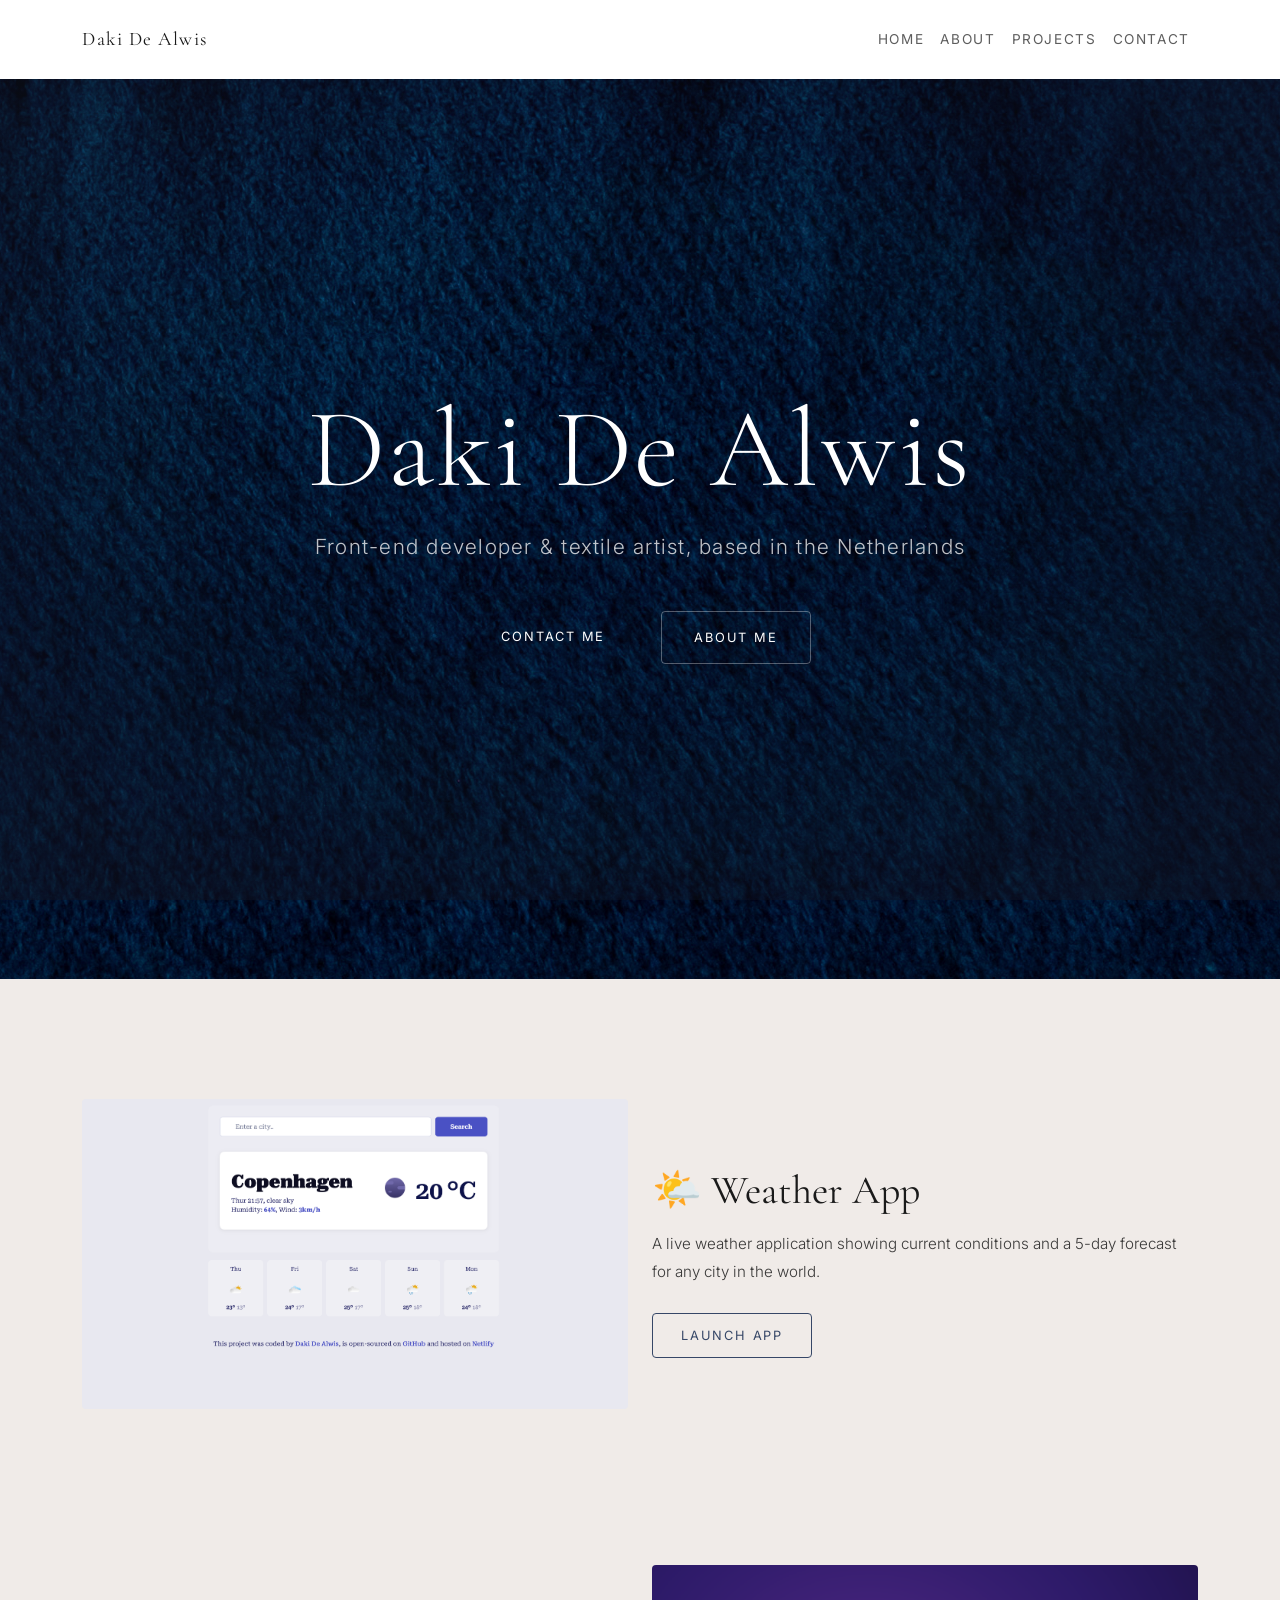
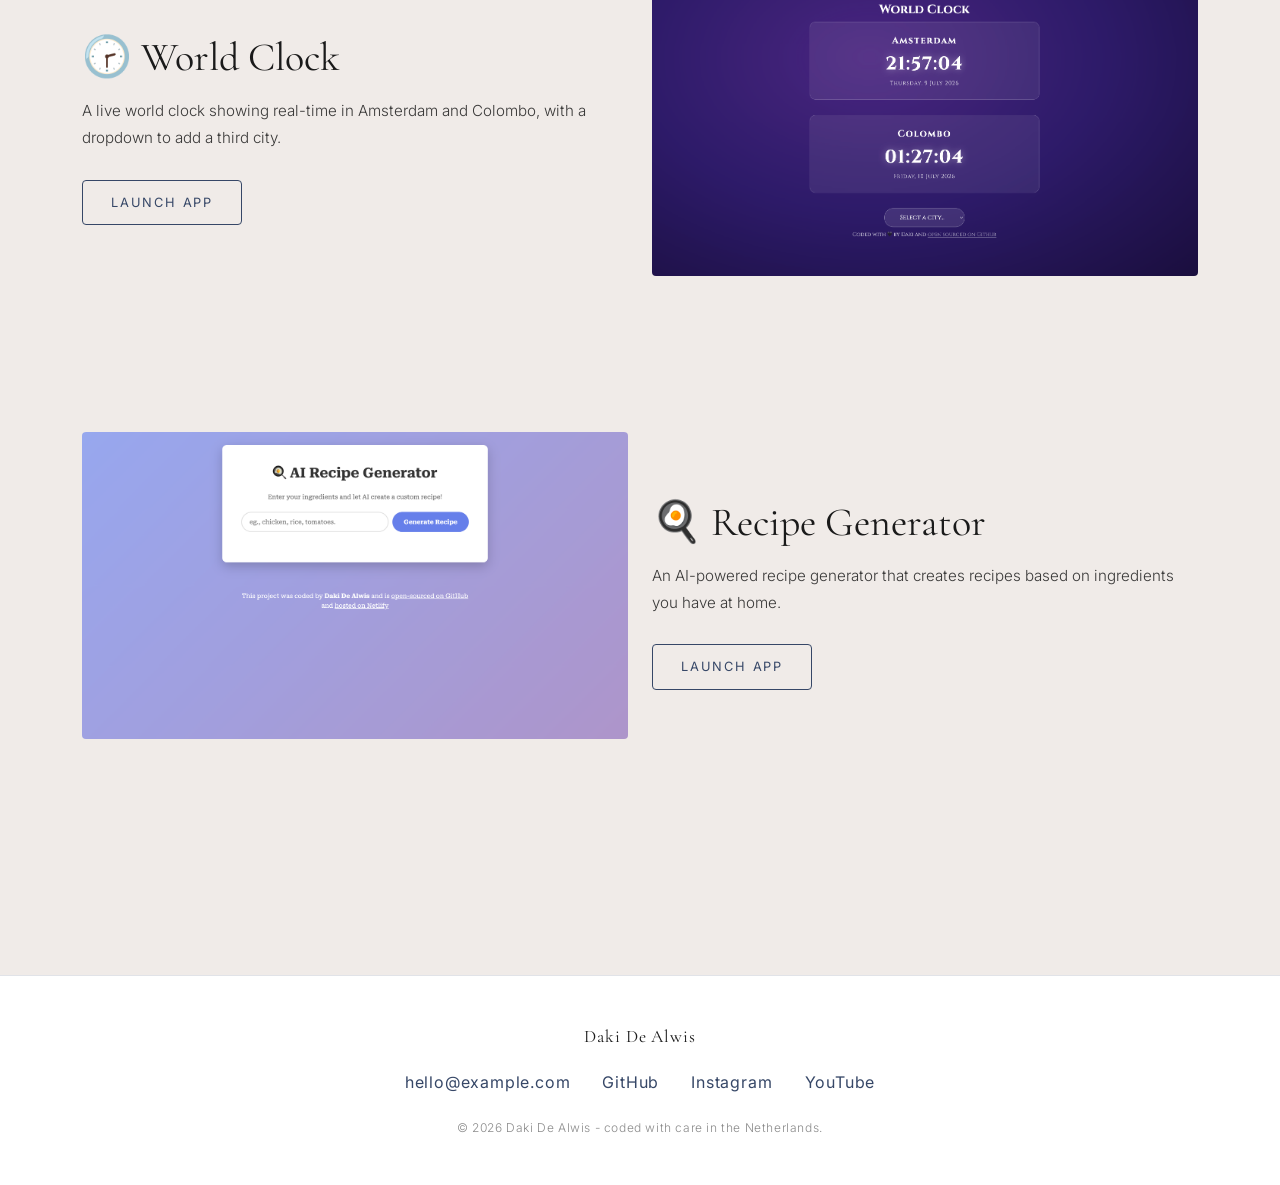
<file: index.html>
<!DOCTYPE html>
<html lang="en">
<head>
    <meta charset="UTF-8">
    <meta name="viewport" content="width=device-width, initial-scale=1.0">
    <title>Daki De Alwis - Frontend Developer & Textile Artist</title>
    <meta name="description" content="Portfolio of Daki De Alwis, a front-end developer & textile artist based in the Netherlands, specialising in accessible and thoughtfully designed interfaces.">
    <meta name="author" content="Daki De Alwis">
    <meta property="og:title" content="Daki De Alwis - Front-end Developer & Textile Artist">
    <meta property="og:description" content="Front-end developer working through SheCodes, with a humanities background and a maker's eye for detail and craft - committed to interfaces that are as considered as they are functional.">
    <meta property="og:type" content="website">

    <link rel="preload" as="image" href="hero-bg.jpg" fetchpriority="high" />
    <link href="https://cdn.jsdelivr.net/npm/bootstrap@5.3.0/dist/css/bootstrap.min.css" 
  rel="stylesheet" />
    <link rel="stylesheet" href="style.css" />

</head>
<body>
    <nav class="navbar navbar-expand-lg navbar-light bg-white sticky-top">
        <div class="container">
            <a class="navbar-brand" href="#hero">Daki De Alwis</a>
            <button class="navbar-toggler" type="button" data-bs-toggle="collapse" data-bs-target="#navbarNav">
                <span class="navbar-toggler-icon"></span>
            </button>
            <div class="collapse navbar-collapse" id="navbarNav">
                <div class="navbar-nav ms-auto">
                <a class="nav-link" href=index.html>Home</a>
                <a class="nav-link" href="about.html">About</a>
                <a class="nav-link" href="work.html">Projects</a>
                <a class="nav-link" href="contact.html">Contact</a>
            </div>
            </div>
        </div>
    </nav>

    <section id="hero" class="hero-section">
        <div class="hero-overlay"></div>
        <div class="hero-content">
        <h1>Daki De Alwis</h1>
        <h2>Front-end developer & textile artist, based in the Netherlands</h2>
        <div class="buttons">
            <a href="contact.html" class="button button-primary">
                <span class="button-bg"></span> 
                <span class="button-text">Contact Me</span>
            </a>
            <a href="about.html" class="button button-secondary">
                <span class="button-bg"></span>  
                <span class="button-text">About Me</span>
            </a>
        </div>
    </div>
    </section>

    <section id="projects" class="projects-section">
        <div class="container-lg">

            <div class="row align-items-center project-row">
                <div class="col-md-6">
                        <img src="weather-app.png" alt="Weather App Screenshot" class="project-image" />
                    </div>
                    <div class="col-md-6">
                        <h3>🌤️ Weather App</h3>
                        <p>A live weather application showing current conditions and a 5-day forecast for any city in the world.</p>
                        <a href="https://elegant-squirrel-b3b1a8.netlify.app" target="_blank" class="launch-btn">Launch App</a> 
                    </div>
                </div>

            <div class="row align-items-center project-row">
                <div class="col-md-6 order-md-2">
                        <img src="world-clock.png" alt="World Clock Screenshot" class="project-image" />
                </div>
                <div class="col-md-6 order-md-1">
                        <h3>🕝 World Clock</h3>
                        <p>A live world clock showing real-time in Amsterdam and Colombo, with a dropdown to add a third city.</p>
                        <a href="https://dakiworldclock.netlify.app" target="_blank" class="launch-btn">Launch App</a>
                    </div>
                </div>

                <div class="row align-items-center project-row">
                    <div class="col-md-6">
                        <img src="recipe-generator.png" alt="Recipe Generator Screenshot" class="project-image" />
                    </div>
                    <div class="col-md-6">  
                        <h3>🍳 Recipe Generator</h3>
                        <p>An AI-powered recipe generator that creates recipes based on ingredients you have at home.</p>
                        <a href="https://dakis-ai-recipe-generator.netlify.app" target="_blank" class="launch-btn">Launch App</a>
                    </div>
                </div>

        </div>
    </section>

    <footer class="site-footer">
        <p class="footer-brand">Daki De Alwis</p>
        <div class="contact-links">
            <a href="mailto:hello@example.com">hello@example.com</a>
            <a href="https://github.com/dakibrittain-web" target="_blank">GitHub</a>
            <a href="https://instagram.com/woolandtheforest" target="_blank">Instagram</a>
            <a href="https://www.youtube.com/@woolandtheforest" target="_blank">YouTube</a>
        </div>
        <p class="footer-credit">© 2026 Daki De Alwis - coded with care in the Netherlands.</p>
    </footer>
    
    <script src="https://cdn.jsdelivr.net/npm/bootstrap@5.3.0/dist/js/bootstrap.bundle.min.js">
    </script>
    
</body>
</html>
</file>
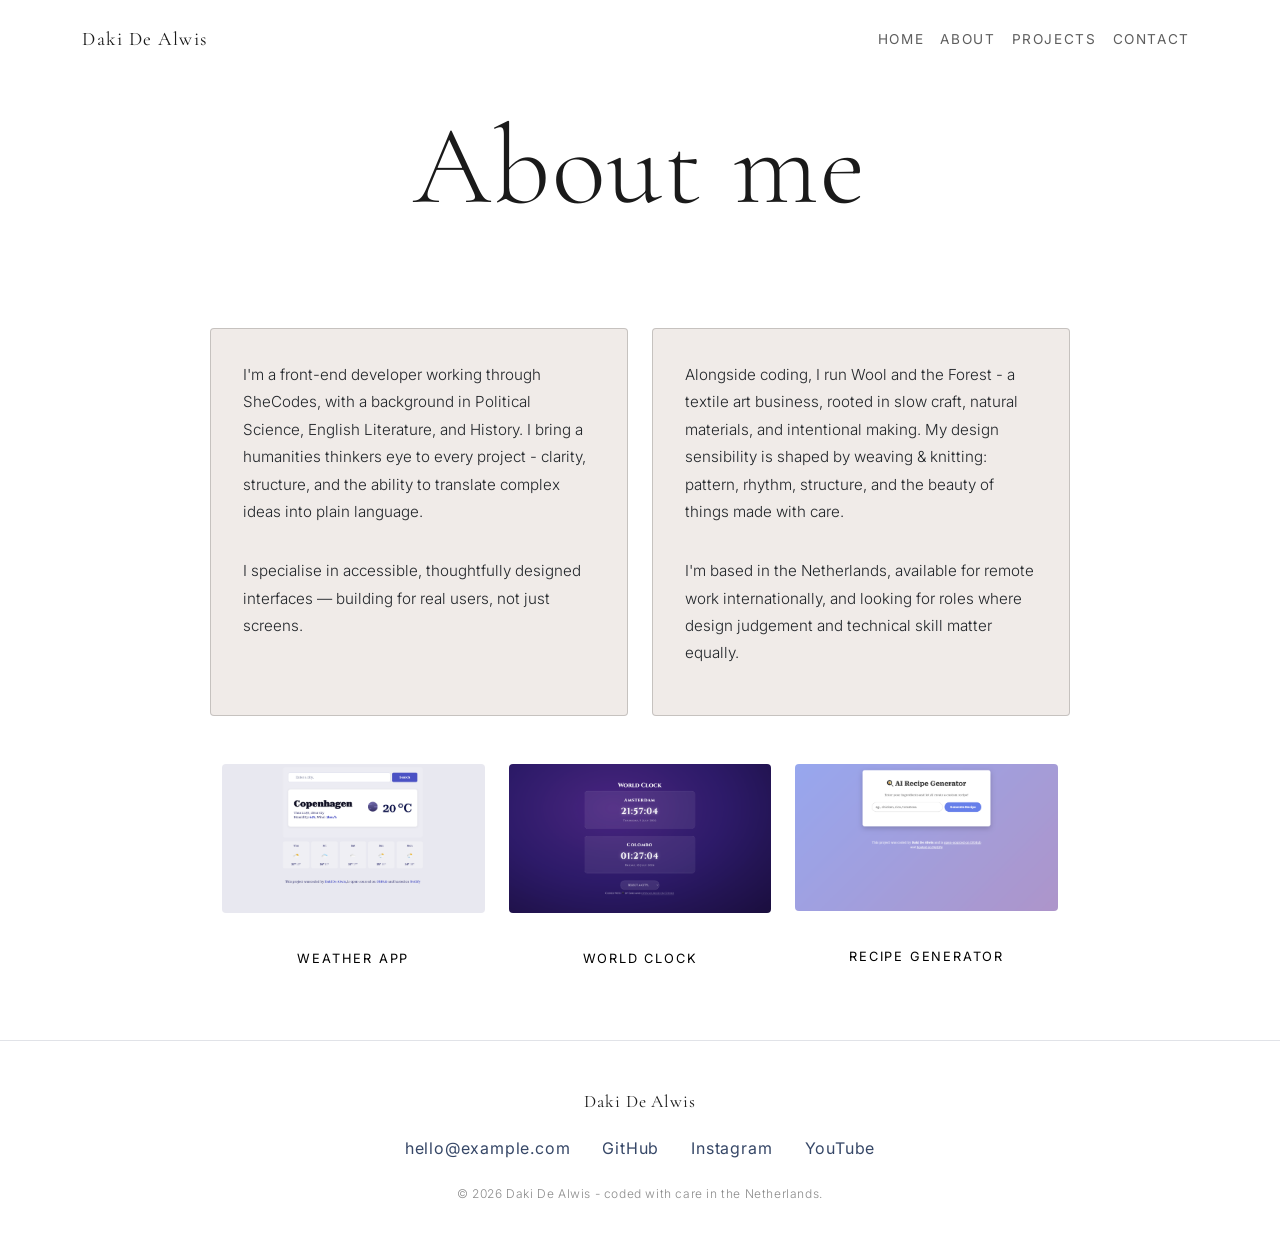
<file: about.html>
<!DOCTYPE html>
<html lang="en">
<head>
    <meta charset="UTF-8">
    <meta name="viewport" content="width=device-width, initial-scale=1.0">
    <title>About Daki De Alwis - Frontend Developer & Textile Artist</title>
    <meta name="description" content="Learn more about Daki De Alwis - frontend developer, textile artist, and founder of Wool and the Forest, based in the Netherlands.">
    <meta name="author" content="Daki De Alwis">
    <meta property="og:title" content=" About Daki De Alwis"> 
    <meta property="og:description" content="Frontend developer with a humanities background, building accessible interfaces with care and intention.">
    <meta property="og:type" content="website">

    <link href="https://cdn.jsdelivr.net/npm/bootstrap@5.3.0/dist/css/bootstrap.min.css" rel="stylesheet" />
    <link rel="stylesheet" href="style.css" />

</head>
<body>
    <nav class="navbar navbar-expand-lg navbar-light bg-white sticky-top">
        <div class="container">
            <a class="navbar-brand" href="index.html">Daki De Alwis</a>
            <button class="navbar-toggler" type="button" data-bs-toggle="collapse" data-bs-target="#navbarNav">
                <span class="navbar-toggler-icon"></span>
            </button>
            <div class="collapse navbar-collapse" id="navbarNav">
            <div class="navbar-nav ms-auto">
                <a class="nav-link" href=index.html>Home</a>
                <a class="nav-link active" href="about.html">About</a>
                <a class="nav-link" href="work.html">Projects</a>
                <a class="nav-link" href="contact.html">Contact</a>
            </div>
            </div>
        </div>
    </nav>

    <div class="about-container">
        
        <h1>About me</h1>
        <h2>Frontend developer & textile artist from the Pacific Northwest</h2>

        <div class="cards">
            <div class="card">
                <p>I'm a front-end developer working through SheCodes, with a background in Political Science, English Literature, and History. I bring a humanities thinkers eye to every project - clarity, structure, and the ability to translate complex ideas into plain language.</p>
                <p>I specialise in accessible, thoughtfully designed interfaces — building for real users, not just screens.</p>          
            </div>
            <div class="card">
                <p>Alongside coding, I run Wool and the Forest - a textile art business, rooted in slow craft, natural materials, and intentional making. My design sensibility is shaped by weaving & knitting: pattern, rhythm, structure, and the beauty of things made with care.</p>
                <p>I'm based in the Netherlands, available for remote work internationally, and looking for roles where design judgement and technical skill matter equally. </p>
            </div>
        </div>

        <div class="container mt-5">
            <div class="row">
            <div class="col-md-4">
            <div class="projects-thumb">
                <img src="weather-app.png" alt="Weather App Screenshot" class="project-image" />
                <a href="https://elegant-squirrel-b3b1a8.netlify.app" target="_blank" class="button button-primary">
                    <span class="button-bg"></span>
                    <span class="button-text">Weather App</span>
                </a>
            </div>
            </div>
                <div class="col-md-4">
            <div class="projects-thumb">
                <img src="world-clock.png" alt="World Clock Screenshot" class="project-image" />
                <a href="https://dakiworldclock.netlify.app" target="_blank" class="button button-primary">
                   <span class="button-bg"></span>
                   <span class="button-text">World Clock</span>
                </a>
            </div>
            </div>
            <div class="col-md-4">
            <div class="projects-thumb">
                <img src="recipe-generator.png" alt="Recipe Generator Screenshot" class="project-image" />
                <a href="https://dakis-ai-recipe-generator.netlify.app" target="_blank" class="button button-primary">
                    <span class="button-bg"></span>
                    <span class="button-text">Recipe Generator</span>
                </a>
            </div>
            </div>
        </div>
    </div>
    </div>

        <footer class="site-footer">
            <p class="footer-brand">Daki De Alwis</p>
            <div class="contact-links">
                <a href="mailto:hello@example.com">hello@example.com</a>
                <a href="https://github.com/dakibrittain-web" target="_blank">GitHub</a>
                <a href="https://instagram.com/woolandtheforest" target="_blank">Instagram</a>
                <a href="https://www.youtube.com/@woolandtheforest" target="_blank">YouTube</a>
            </div>
            <p class="footer-credit">© 2026 Daki De Alwis - coded with care in the Netherlands.</p>
        </footer>

    <script src="https://cdn.jsdelivr.net/npm/bootstrap@5.3.0/dist/js/bootstrap.bundle.min.js">
    </script>
    
</body>
</html>
</file>
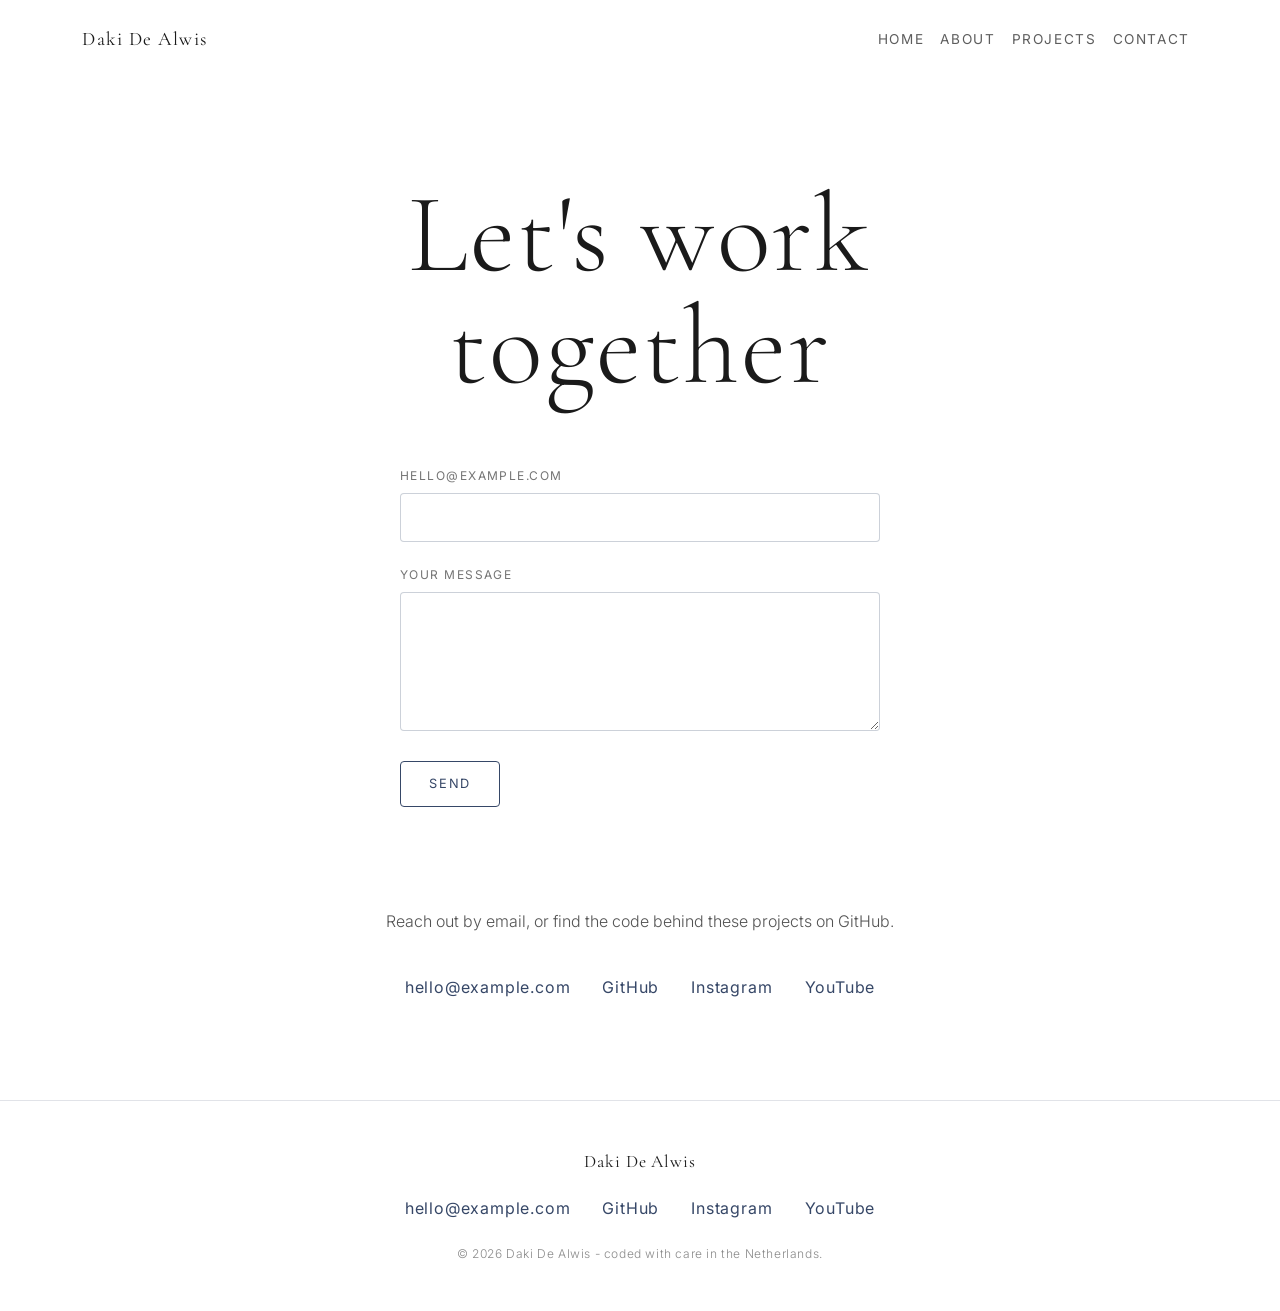
<file: contact.html>
<!DOCTYPE html>
<html lang="en">
<head>
    <meta charset="UTF-8">
    <meta name="viewport" content="width=device-width, initial-scale=1.0">
    <title>Contact - Daki De Alwis</title>
    <meta name="description" content="Get in touch with Daki De Alwis - front-end developer and textile artist.">
    <link href="https://cdn.jsdelivr.net/npm/bootstrap@5.3.0/dist/css/bootstrap.min.css" rel="stylesheet" />
    <link rel="stylesheet" href="style.css" />
</head>
<body>
    <nav class="navbar navbar-expand-lg navbar-light bg-white sticky-top">
        <div class="container">
            <a class="navbar-brand" href="index.html">Daki De Alwis</a>
            <button class="navbar-toggler" type="button" data-bs-toggle="collapse" data-bs-target="#navbarNav">
                <span class="navbar-toggler-icon"></span>
            </button>
            <div class="collapse navbar-collapse" id="navbarNav">
                <div class="navbar-nav ms-auto">
                    <a class="nav-link" href=index.html>Home</a>
                    <a class="nav-link" href="about.html">About</a>
                    <a class="nav-link" href="work.html">Projects</a>
                    <a class="nav-link active" href="contact.html">Contact</a>
                </div>
            </div>
        </div>
    </nav>

   <div class="contact-container">
    <h1>Let's work together</h1>

    <form name="contact" method="POST" data-netlify="true" class="contact-form">
        <input type="hidden" name="form-name" value="contact">

        <div class="form-group">
            <label for="email">hello@example.com</label>
            <input type="email" id="email" required />
        </div>

        <div class="form-group">
            <label for="message">Your message</label>
            <textarea name="message" id="message" rows="5" required></textarea>
        </div>

        <button type="submit" class="launch-btn">Send</button>
    </form>

    <p>Reach out by email, or find the code behind these projects on GitHub.</p>
    <div class="contact-links">
        <a href="mailto:hello@example.com">hello@example.com</a>
        <a href="https://github.com/dakibrittain-web" target="_blank">GitHub</a>
        <a href="https://instagram.com/woolandtheforest" target="_blank">Instagram</a>
        <a href="https://www.youtube.com/@woolandtheforest" target="_blank">YouTube</a>

    </div>
   </div>

    <footer class="site-footer">
        <p class="footer-brand">Daki De Alwis</p>
        <div class="contact-links">
            <a href="mailto:hello@example.com">hello@example.com</a>
            <a href="https://github.com/dakibrittain-web" target="_blank">GitHub</a>
            <a href="https://instagram.com/woolandtheforest" target="_blank">Instagram</a>
            <a href="https://www.youtube.com/@woolandtheforest" target="_blank">YouTube</a>
        </div>
        <p class="footer-credit">© 2026 Daki De Alwis - coded with care in the Netherlands.</p>
    </footer>

   <script src="https://cdn.jsdelivr.net/npm/bootstrap@5.3.0/dist/js/bootstrap.bundle.min.js"></script>
    
</body>
</html>
</file>
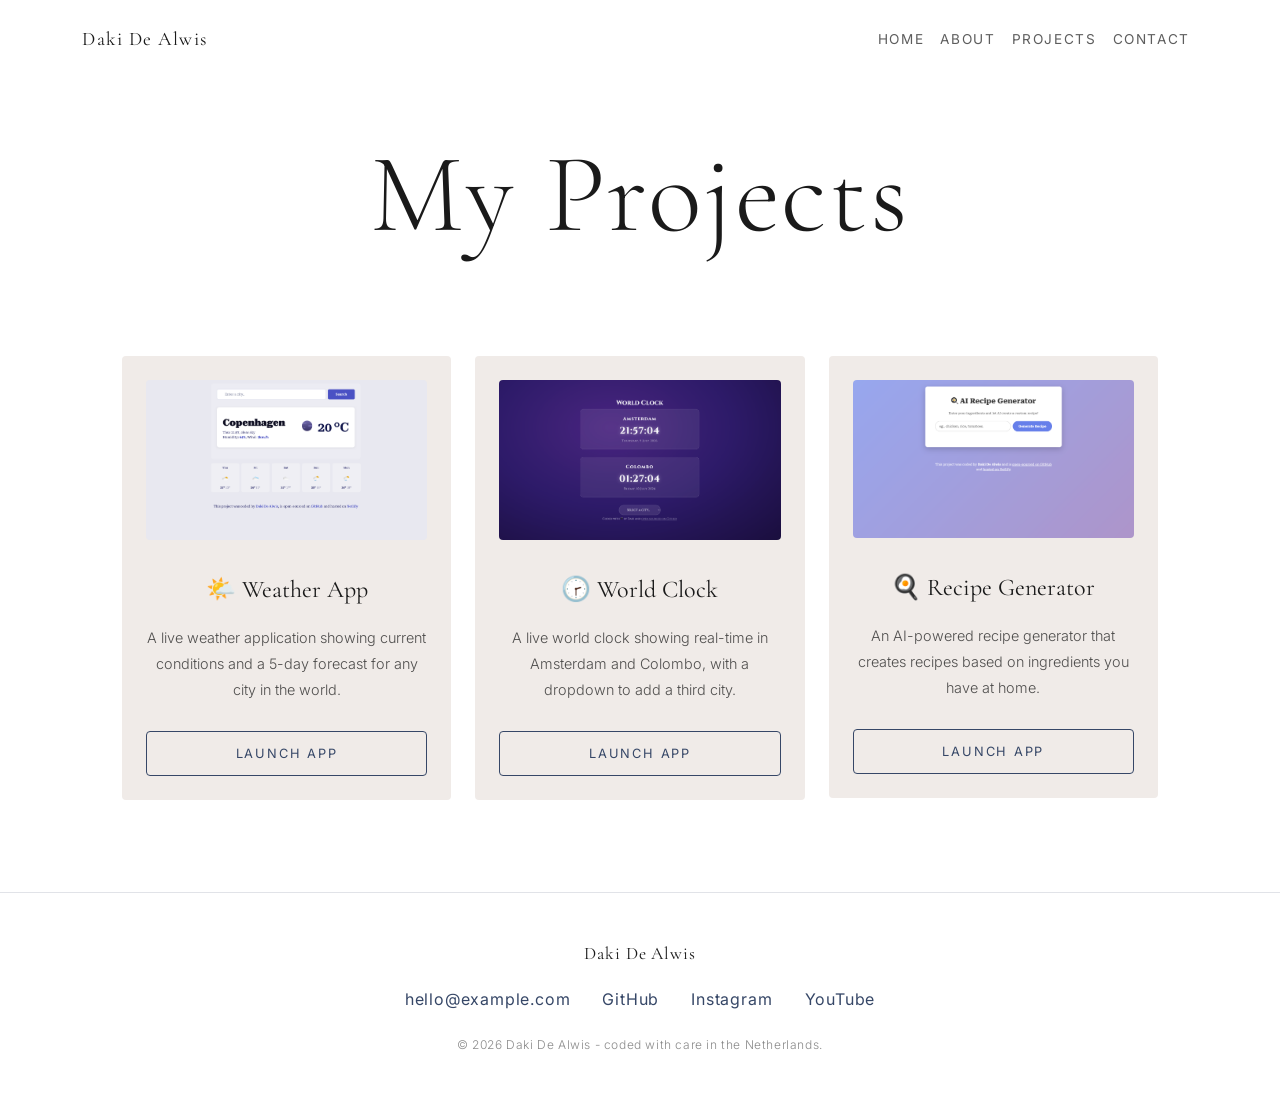
<file: work.html>
<!DOCTYPE html>
<html lang="en">
<head>
    <meta charset="UTF-8">
    <meta name="viewport" content="width=device-width, initial-scale=1.0">
    <title>Work - Daki De Alwis</title>
    <meta name="description" content="Projects and work by Daki De Alwis - frontend developer and textile artist.">
    <link href="https://cdn.jsdelivr.net/npm/bootstrap@5.3.0/dist/css/bootstrap.min.css" rel="stylesheet" />
    <link rel="stylesheet" href="style.css" />
</head>
<body>
    <nav class="navbar navbar-expand-lg navbar-light bg-white sticky-top">
        <div class="container"> 
            <a class="navbar-brand" href="index.html">Daki De Alwis</a>
            <button class="navbar-toggler" type="button" data-bs-toggle="collapse" data-bs-target="#navbarNav">
                <span class="navbar-toggler-icon"></span>
            </button>
            <div class="collapse navbar-collapse" id="navbarNav">
                <div class="navbar-nav ms-auto">
                    <a class="nav-link" href=index.html>Home</a>
                    <a class="nav-link" href="about.html">About</a>
                    <a class="nav-link active" href="work.html">Projects</a>
                    <a class="nav-link" href="contact.html">Contact</a>
                </div>
            </div>
        </div>
    </nav> 

    <div class="work-container">
        <h1>My Projects</h1>
        <h2>A collection of projects built through SheCodes</h2>

        <div class="container mt-5">
            <div class="row">
                <div class="col-md-4">
                    <div class="work-card">
                        <img src="weather-app.png" alt="Weather App Screenshot" class="project-image" />
                        <h3>🌤️ Weather App</h3>
                        <p>A live weather application showing current conditions and a 5-day forecast for any city in the world.</p>
                        <a href="https://elegant-squirrel-b3b1a8.netlify.app" target="_blank" class="launch-btn">Launch App</a>
                        </div>
                    </div>
                <div class="col-md-4">
                    <div class="work-card">
                        <img src="world-clock.png" alt="World Clock Screenshot" class="project-image" />
                        <h3>🕝 World Clock</h3>
                        <p>A live world clock showing real-time in Amsterdam and Colombo, with a dropdown to add a third city.</p>
                        <a href="https://dakiworldclock.netlify.app" target="_blank" class="launch-btn">Launch App</a>
                        </div>
                    </div>
                <div class="col-md-4">
                    <div class="work-card">
                        <img src="recipe-generator.png" alt="Recipe Generator Screenshot" class="project-image" />
                            <h3>🍳 Recipe Generator</h3>
                            <p>An AI-powered recipe generator that creates recipes based on ingredients you have at home.</p>
                            <a href="https://dakis-ai-recipe-generator.netlify.app" target="_blank" class="launch-btn">Launch App</a>
                    </div>
                </div>    
            </div>    
        </div>
    </div>
    
        <footer class="site-footer">
            <p class="footer-brand">Daki De Alwis</p>
            <div class="contact-links">
                <a href="mailto:hello@example.com">hello@example.com</a>
                <a href="https://github.com/dakibrittain-web" target="_blank">GitHub</a>
                <a href="https://instagram.com/woolandtheforest" target="_blank">Instagram</a>
                <a href="https://www.youtube.com/@woolandtheforest" target="_blank">YouTube</a>
            </div>
            <p class="footer-credit">© 2026 Daki De Alwis - coded with care in the Netherlands.</p>
        </footer>

    <script src="https://cdn.jsdelivr.net/npm/bootstrap@5.3.0/dist/js/bootstrap.bundle.min.js"></script>

</body>
</html>
</file>
<file: style.css>
@import url("https://fonts.googleapis.com/css2?family=Cormorant+Garamond:wght@300;400;600&family=Inter:wght@300;400;500&display=swap");

:root {
  --primary-color: #364767;
  --primary-hover: #3d4e6f;
  --accent-color: #2d416c;
  --secondary-color: #f0ebe8;
  --text-dark: #1a1a1a;
  --text-light: #ffffff;
  --font-display: "Cormorant Garamond", serif;
  --font-body: "Inter", sans-serif;
}

html {
  scroll-behavior: smooth;
}

* {
  margin: 0;
  padding: 0;
  box-sizing: border-box;
}

body {
  font-family: var(--font-body);
  color: var(--text-dark);
  min-height: 100vh;
}

a {
  text-decoration: none;
}

.navbar {
  padding-top: 20px;
  padding-bottom: 20px;
}
.navbar-brand {
  font-family: var(--font-display);
  font-size: 1.2rem;
  letter-spacing: 0.08em;
  color: var(--text-dark) !important;
}

.nav-link {
  font-family: var(--font-body);
  font-size: 0.85rem;
  letter-spacing: 0.12em;
  text-transform: uppercase;
  color: var(--text-dark) !important;
  opacity: 0.7;
}

.nav-link:hover {
  opacity: 1;
}

.hero-section {
  min-height: 100vh;
  display: flex;
  align-items: center;
  justify-content: center;
  text-align: center;
  background-color: #0f1423;
  background-image: url("hero-bg.jpg");
  background-size: cover;
  background-position: center;
}

.hero-overlay {
  position: absolute;
  inset: 0;
  background: radial-gradient(
    ellipse 60% 60% at 50% 50%,
    rgba(15, 20, 35, 0) 0%,
    rgba(15, 20, 35, 0.15) 50%,
    rgba(15, 20, 35, 0.55) 100%
  );
}

.hero-content {
  position: relative;
  z-index: 1;
  padding: 40px 20px;
  max-width: 800px;
}

.hero-content h1 {
  color: #ffffff;
}

h1 {
  font-family: var(--font-display);
  font-size: 7rem;
  font-weight: 300;
  line-height: 1;
  letter-spacing: 0.02em;
  margin-bottom: 24px;
}

h2 {
  font-family: var(--font-body);
  font-size: 1.3rem;
  font-weight: 300;
  color: rgba(255, 255, 255, 0.75);
  margin-bottom: 48px;
  line-height: 1.6;
  letter-spacing: 0.06em;
}

.buttons {
  display: flex;
  justify-content: center;
  gap: 24px;
}

.button {
  position: relative;
  overflow: hidden;
  padding: 16px 32px;
  border-radius: 4px;
  text-decoration: none;
  font-family: var(--font-body);
  font-size: 0.8rem;
  letter-spacing: 0.14em;
  text-transform: uppercase;
  display: inline-block;
  cursor: pointer;
}

.button-bg {
  position: absolute;
  left: 0;
  top: 100%;
  width: 100%;
  height: 100%;
  transition: transform 0.4s cubic-bezier(0.645, 0.045, 0.355, 1);
  z-index: 0;
}

.button-text {
  position: relative;
  z-index: 1;
  mix-blend-mode: difference;
  color: white;
}

.button-primary .button-bg {
  background-color: #364767;
  transform: translateY(0%);
}

.button-primary:hover .button-bg {
  transform: translateY(-100%);
}

.button-secondary {
  border: 1px solid rgba(255, 255, 255, 0.324);
  color: #ffffff;
}

.button-secondary .button-bg {
  background-color: #ffffff;
  transform: translateY(0%);
}

.button-secondary:hover .button-bg {
  transform: translateY(-100%);
}

.projects-section {
  padding: 100px 20px;
  background-color: var(--secondary-color);
}

.project-row {
  margin-bottom: 100px;
  padding: 20px 0;
  position: relative;
  z-index: 0;
  transition: transform 0.3s ease;
}

.project-row::before {
  content: "";
  position: absolute;
  inset: -24px -32px;
  background: rgba(54, 71, 103, 0.102);
  border-radius: 12px;
  opacity: 0;
  z-index: -1;
  transition: opacity 0.3s ease;
}

.project-row:hover::before {
  opacity: 1;
}

.project-row h3 {
  font-family: var(--font-display);
  font-size: 2.5rem;
  font-weight: 400;
  margin-bottom: 16px;
}

.project-row p {
  font-size: 0.95em;
  line-height: 1.8;
  margin-bottom: 28px;
  opacity: 0.85;
  font-weight: 300;
}

.project-image {
  width: 100%;
  border-radius: 4px;
  margin-bottom: 16px;
}

.launch-btn {
  display: inline-block;
  padding: 12px 28px;
  border: 1px solid #364767;
  border-radius: 4px;
  color: #364767;
  font-family: var(--font-body);
  font-size: 0.8rem;
  letter-spacing: 0.14em;
  text-transform: uppercase;
  text-decoration: none;
  transition: all 0.3s ease;
  background: transparent;
  cursor: pointer;
}

.launch-btn:hover {
  background-color: #364767;
  color: white;
}

.about-container {
  max-width: 900px;
  margin: 0 auto;
  padding: 32px 20px;
  text-align: center;
}

.back-link {
  display: inline-block;
  margin-bottom: 32px;
  color: var(--primary-color);
  text-decoration: none;
  font-size: 0.8em;
  letter-spacing: 0.1em;
  text-transform: uppercase;
}

.cards {
  display: flex;
  gap: 24px;
  margin: 24px 0;
  text-align: left;
}

.card {
  background-color: var(--secondary-color);
  padding: 32px;
  border-radius: 4px;
  flex: 1;
  line-height: 1.8;
  display: flex;
  flex-direction: column;
  gap: 16px;
  font-size: 0.95em;
  font-weight: 300;
  transition:
    transform 0.3s ease,
    box-shadow 0.3s ease;
}

.card:hover {
  transform: translateY(-6px);
  box-shadow: 0 12px 24px rgba(54, 71, 103, 0.12);
}

#contact {
  margin-top: 48px;
  padding-bottom: 60px;
}

#contact h3 {
  font-family: var(--font-display);
  font-size: 2rem;
  font-weight: 400;
  margin-bottom: 12px;
}

#contact a {
  color: var(--primary-color);
  font-size: 1rem;
  letter-spacing: 0.05em;
}

.projects-thumb {
  flex: 1;
  display: flex;
  flex-direction: column;
  gap: 12px;
  align-items: center;
  margin-bottom: 32px;
}

.projects-thumb .button {
  padding: 8px 16px;
  font-size: 0.8em;
  width: 100%;
  text-align: center;
  display: block;
}

.work-container {
  max-width: 1100px;
  margin: 0 auto;
  padding: 60px 20px;
  text-align: center;
}

.work-card {
  background: var(--secondary-color);
  border-radius: 4px;
  padding: 24px;
  margin-bottom: 32px;
  display: flex;
  flex-direction: column;
  gap: 12px;
  position: relative;
  transition: transform 0.3s ease;
}

.work-card h3 {
  font-family: var(--font-display);
  font-size: 1.5rem;
  font-weight: 400;
  margin-top: 8px;
}

.work-card p {
  font-size: 0.9rem;
  line-height: 1.8;
  opacity: 0.75;
  font-weight: 300;
}

.work-card::before {
  content: "";
  position: absolute;
  inset: -12px;
  background: rgba(54, 71, 103, 0.08);
  border-radius: 8px;
  opacity: 0;
  z-index: -1;
  transition: opacity 0.3s ease;
}

.work-card:hover {
  transform: translateY(-4px);
}

.work-card:hover::before {
  opacity: 1;
}

.contact-container {
  max-width: 700px;
  margin: 0 auto;
  padding: 100px 20px;
  text-align: center;
}

.contact-container p {
  font-size: 1rem;
  line-height: 1.8;
  opacity: 0.75;
  font-weight: 300;
  margin-bottom: 40px;
}

.contact-links {
  display: flex;
  justify-content: center;
  gap: 32px;
  flex-wrap: wrap;
}

.contact-links a {
  color: var(--primary-color);
  position: relative;
  font-size: 1rem;
  letter-spacing: 0.05em;
  border-bottom: 1px solid transparent;
  transition: border-color 0.3s ease;
}

.contact-links a::before {
  content: "";
  position: absolute;
  inset: -8px -14px;
  background: linear-gradient(
    69.8deg,
    rgba(25, 49, 108, 0.397) 2.8%,
    rgba(1, 178, 201, 0.322) 97.8%
  );
  border-radius: 999px;
  opacity: 0;
  z-index: -1;
  transition: opacity 0.3s ease;
}

.contact-links a:hover::before {
  opacity: 1;
}

.contact-links a:hover {
  border-color: var(--primary-color);
}

.contact-form {
  max-width: 480px;
  margin: 0 auto 60px;
  text-align: left;
  padding: 40px 0px;
}

.form-group {
  margin-bottom: 24px;
}

.form-group label {
  display: block;
  font-size: 0.75rem;
  letter-spacing: 0.12em;
  text-transform: uppercase;
  opacity: 0.6;
  margin-bottom: 8px;
}

.form-group input,
.form-group textarea {
  width: 100%;
  padding: 12px 16px;
  border: 1px solid rgba(54, 71, 103, 0.25);
  border-radius: 4px;
  font-family: var(--font-body);
  font-size: 0.95rem;
  color: var(--text-dark);
  background: #ffffff;
  transition: border-color 0.3s ease;
}

.form-group textarea {
  resize: vertical;
  min-height: 120px;
}

.form-group input:focus,
.form-group textarea:focus {
  outline: none;
  border-color: var(--primary-color);
}

.site-footer {
  border-top: 1px solid rgba(54, 71, 103, 0.15);
  padding: 48px 20px 32px;
  text-align: center;
}

.footer-brand {
  font-family: var(--font-display);
  font-size: 1.1rem;
  letter-spacing: 0.05em;
  margin-bottom: 20px;
}

.footer-credit {
  margin-top: 24px;
  font-size: 0.75rem;
  letter-spacing: 0.05em;
  opacity: 0.5;
  font-weight: 300;
}

@media (max-width: 768px) {
  .cards {
    flex-direction: column;
  }

  .card {
    width: 100%;
  }

  .about-container {
    padding: 24px 16px;
  }

  h1 {
    font-size: 3.5rem;
  }

  h2 {
    font-size: 0.9rem;
  }

  .buttons {
    flex-direction: column;
    align-items: center;
  }
}
</file>
